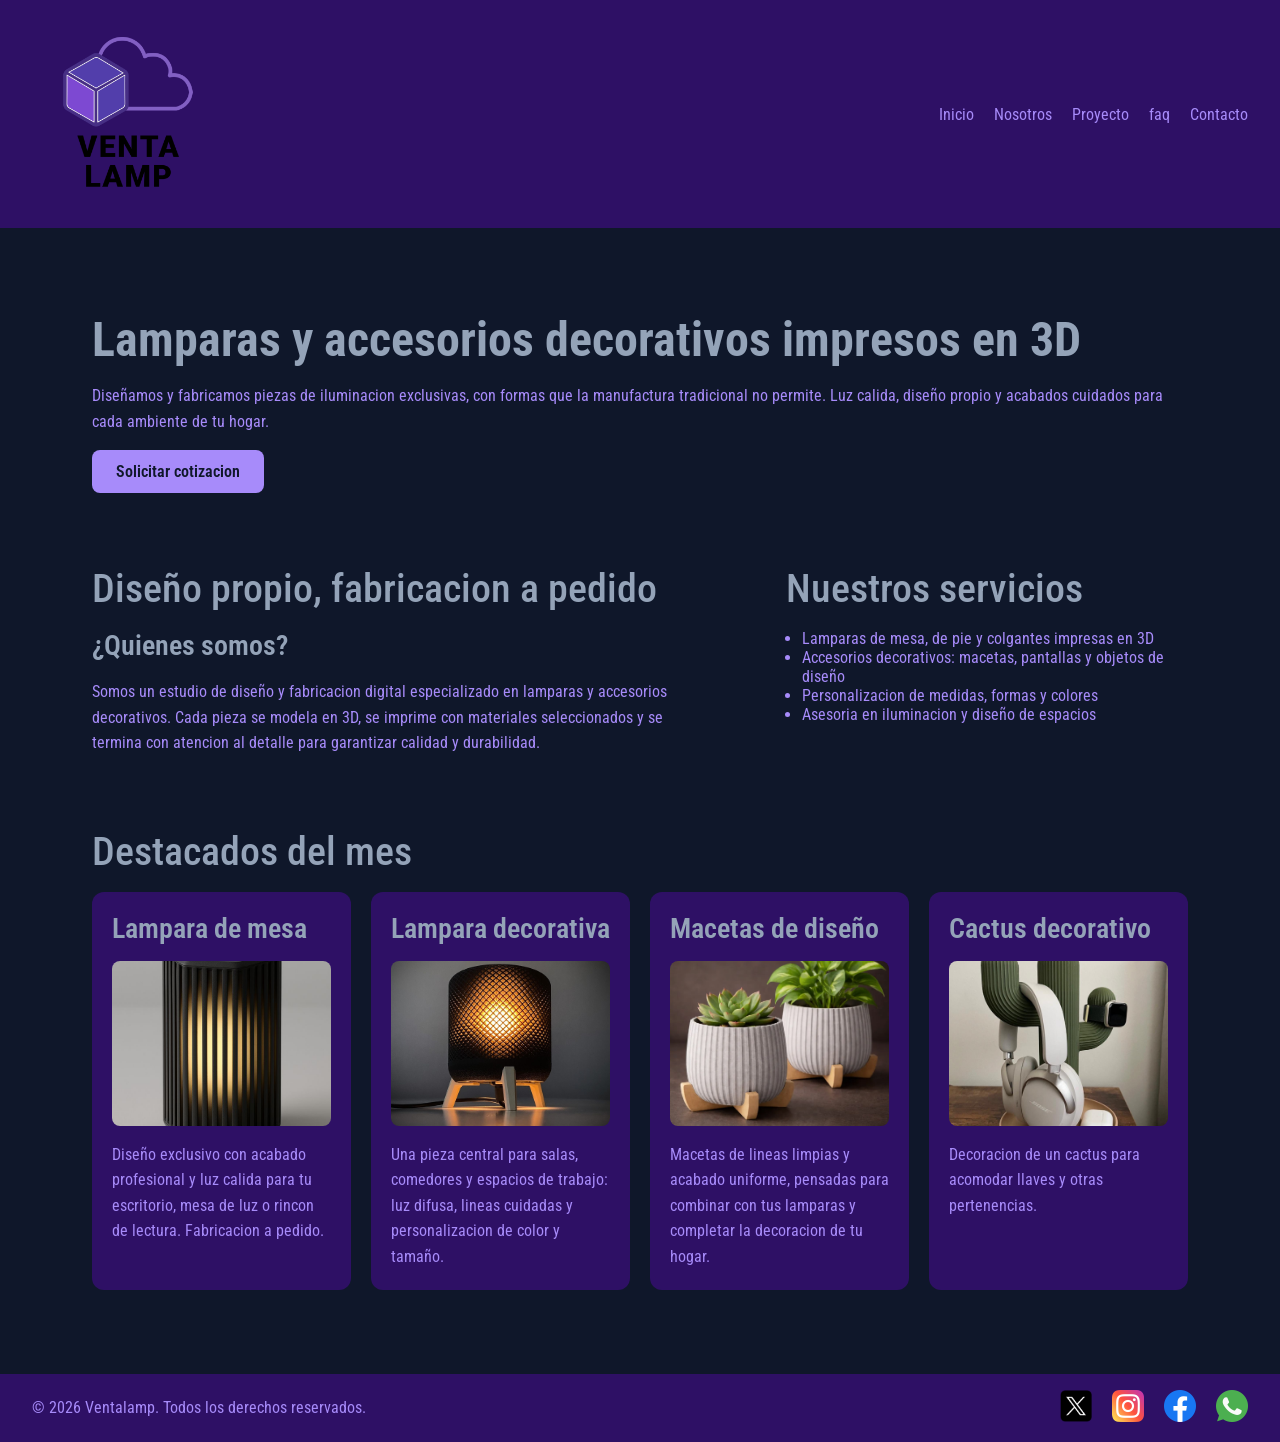
<file: index.html>
<!DOCTYPE html>
<html lang="es">
<head>
    <meta charset="UTF-8">
    <meta name="viewport" content="width=device-width, initial-scale=1.0">
    <title>Ventalamp | Lamparas y decoracion impresas en 3D</title>
    <link rel="icon" href="./assets/logos/iconopage.png" type="image/png">
    <link rel="stylesheet" href="./style/style.css">
</head>
<body>
    <header class="header">
        <a href="./index.html"><img src="./assets/logos/ventalamp-logo.png" alt="Logo Ventalamp" class="inicio"></a>
        <nav class="navbar">
            <ul>
                <li><a href="./index.html" aria-current="page">Inicio</a></li>
                <li><a href="./pages/sobremi.html">Nosotros</a></li>
                <li><a href="./pages/proyecto.html">Proyecto</a></li>
                <li><a href="./pages/faq.html">faq</a></li>
                <li><a href="./pages/contacto.html">Contacto</a></li>
            </ul>
        </nav>
    </header>

    <main class="home layout-index">
        <section class="sec-hero">
            <h1>Lamparas y accesorios decorativos impresos en 3D</h1>
            <p>Diseñamos y fabricamos piezas de iluminacion exclusivas, con formas que la manufactura tradicional no permite. Luz calida, diseño propio y acabados cuidados para cada ambiente de tu hogar.</p>
            <a class="btn" href="./pages/contacto.html">Solicitar cotizacion</a>
        </section>

        <section class="sec-quienes">
            <h2>Diseño propio, fabricacion a pedido</h2>
            <article>
                <h3>¿Quienes somos?</h3>
                <p>Somos un estudio de diseño y fabricacion digital especializado en lamparas y accesorios decorativos. Cada pieza se modela en 3D, se imprime con materiales seleccionados y se termina con atencion al detalle para garantizar calidad y durabilidad.</p>
            </article>
        </section>

        <section class="sec-servicios">
            <h2>Nuestros servicios</h2>
            <ul>
                <li>Lamparas de mesa, de pie y colgantes impresas en 3D</li>
                <li>Accesorios decorativos: macetas, pantallas y objetos de diseño</li>
                <li>Personalizacion de medidas, formas y colores</li>
                <li>Asesoria en iluminacion y diseño de espacios</li>
            </ul>
        </section>

        <section class="sec-destacados">
            <h2>Destacados del mes</h2>
            <div class="cards">
                <article class="card">
                    <h3>Lampara de mesa</h3>
                    <figure>
                        <img src="./assets/productos/lamp1.jpg" alt="Lampara destacada del mes 1" class="reff">
                        <p>Diseño exclusivo con acabado profesional y luz calida para tu escritorio, mesa de luz o rincon de lectura. Fabricacion a pedido.</p>
                    </figure>
                </article>

                <article class="card">
                    <h3>Lampara decorativa</h3>
                    <figure>
                        <img src="./assets/productos/lampara2.jpg" alt="Lampara destacada del mes 2" class="reff">
                        <p>Una pieza central para salas, comedores y espacios de trabajo: luz difusa, lineas cuidadas y personalizacion de color y tamaño.</p>
                    </figure>
                </article>

                <article class="card">
                    <h3>Macetas de diseño</h3>
                    <figure>
                        <img src="./assets/productos/macetas1.jpg" alt="Macetas decorativas destacadas del mes" class="reff">
                        <p>Macetas de lineas limpias y acabado uniforme, pensadas para combinar con tus lamparas y completar la decoracion de tu hogar.</p>
                    </figure>
                </article>

                <article class="card">
                    <h3>Cactus decorativo</h3>
                    <figure>
                        <img src="./assets/productos/decocactus.jpg" alt="Decoracion de cactus" class="reff">
                        <p>Decoracion de un cactus para acomodar llaves y otras pertenencias.</p>
                    </figure>
                </article>
            </div>
        </section>
    </main>

    <footer>
        <p>&copy; 2026 Ventalamp. Todos los derechos reservados.</p>
        <ul>
            <li><a href="https://x.com" target="_blank" rel="noopener noreferrer"><img src="./assets/logos/x.png" alt="Ventalamp en X" class="rrss"></a></li>
            <li><a href="https://instagram.com" target="_blank" rel="noopener noreferrer"><img src="./assets/logos/instagram.png" alt="Ventalamp en Instagram" class="rrss"></a></li>
            <li><a href="https://facebook.com" target="_blank" rel="noopener noreferrer"><img src="./assets/logos/facebook.png" alt="Ventalamp en Facebook" class="rrss"></a></li>
            <li><a href="https://whatsapp.com" target="_blank" rel="noopener noreferrer"><img src="./assets/logos/whatsapp.png" alt="Ventalamp en WhatsApp" class="rrss"></a></li>
        </ul>
    </footer>
</body>
</html>
</file>
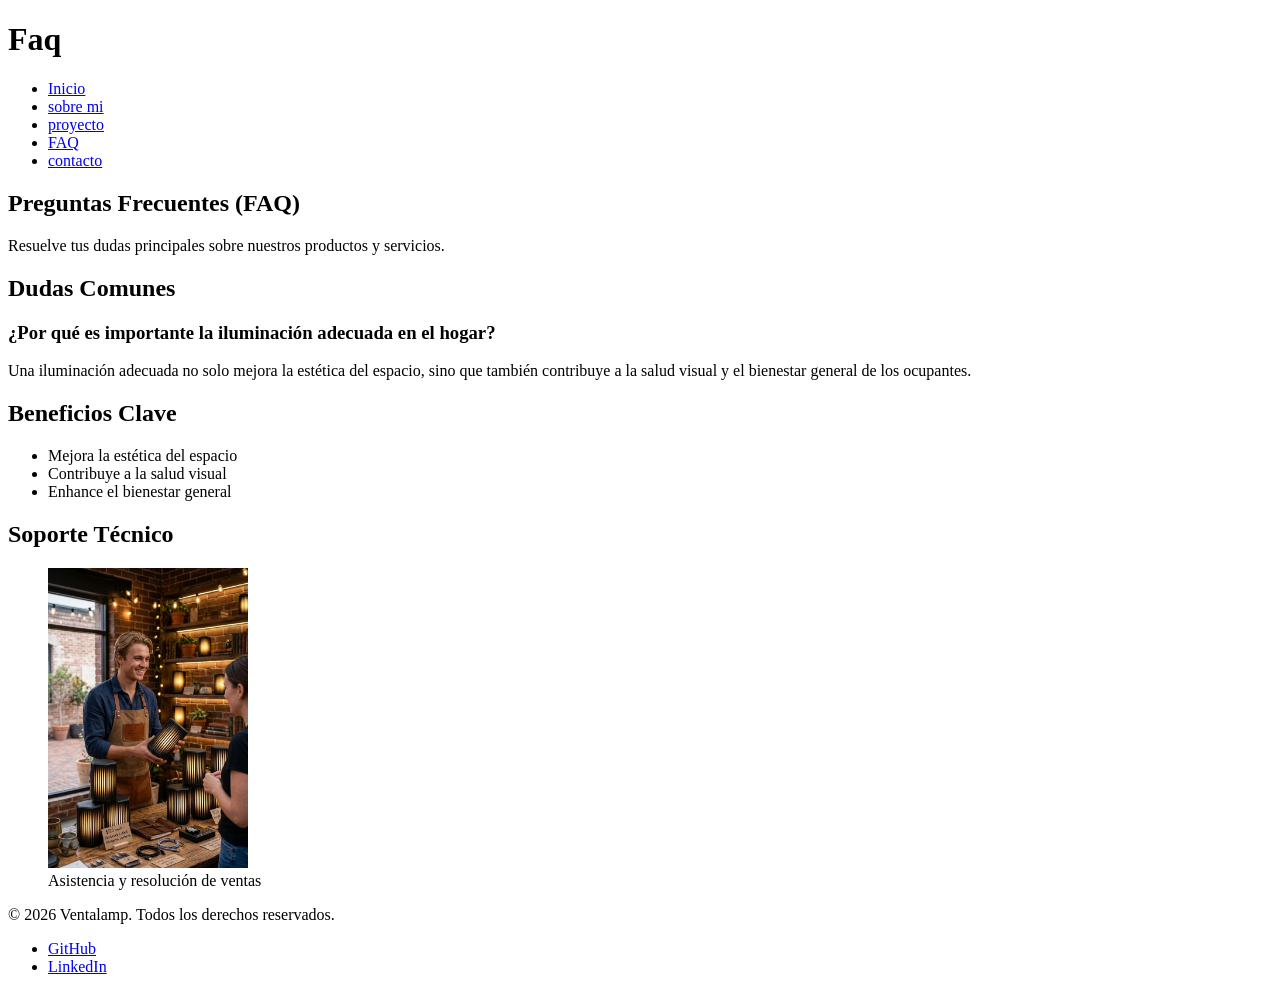
<file: page/FAQ.html>
<!DOCTYPE html>
<html lang="en">
<head>
    <meta charset="UTF-8">
    <meta name="viewport" content="width=device-width, initial-scale=1.0">
    <title>ventalamp - FAQ</title>
</head>
    <body>
        <header>
            <h1>Faq</h1>
        </header>
        <nav>
                <ul>
                    <li><a href="../index.html">Inicio</a></li>
                    <li>
                        <a href="./sobremi.html">sobre mi</a>
                    </li>
                    <li>
                        <a href="./proyecto.html">proyecto</a>
                    </li>
                    <li>
                        <a href="./FAQ.html">FAQ</a>
                    </li>
                    <li>
                        <a href="./contacto.html">contacto</a>
                    </li>
                </ul>
            </nav>
            <main>
                    <section>
                        <h1>
                            Preguntas Frecuentes (FAQ)
                        </h1>
                        <p>Resuelve tus dudas principales sobre nuestros productos y servicios.</p>
                    </section>

                    <section>
                        <h2>
                            Dudas Comunes
                        </h2>
                        <article>
                            <h3>
                                ¿Por qué es importante la iluminación adecuada en el hogar?
                            </h3>
                            <p>Una iluminación adecuada no solo mejora la estética del espacio, sino que también contribuye a la salud visual y el bienestar general de los ocupantes.</p>
                        </article>
                    </section>

                    <section>
                        <h2>
                            Beneficios Clave
                        </h2>
                        <ul>
                            <li>Mejora la estética del espacio</li>
                            <li>Contribuye a la salud visual</li>
                            <li>Enhance el bienestar general</li>
                        </ul>
                    </section>

                    <section>
                        <h2>
                            Soporte Técnico
                        </h2>
                        <figure>
                            <img src="../assets/FAQ.jpg" alt="Personal de soporte técnico asistiendo a un cliente con una lámpara" width="200" height="300">
                            <figcaption>Asistencia y resolución de ventas</figcaption>
                        </figure>
                    </section>
                </main>

        <footer>
            <p>&copy; 2026 Ventalamp. Todos los derechos reservados.</p>
            <ul>
                <li><a href="https://github.com" target="_blank" rel="noopener">GitHub</a></li>
                <li><a href="https://linkedin.com" target="_blank" rel="noopener">LinkedIn</a></li>
            </ul>
        </footer>
    </body>
</html>
</file>
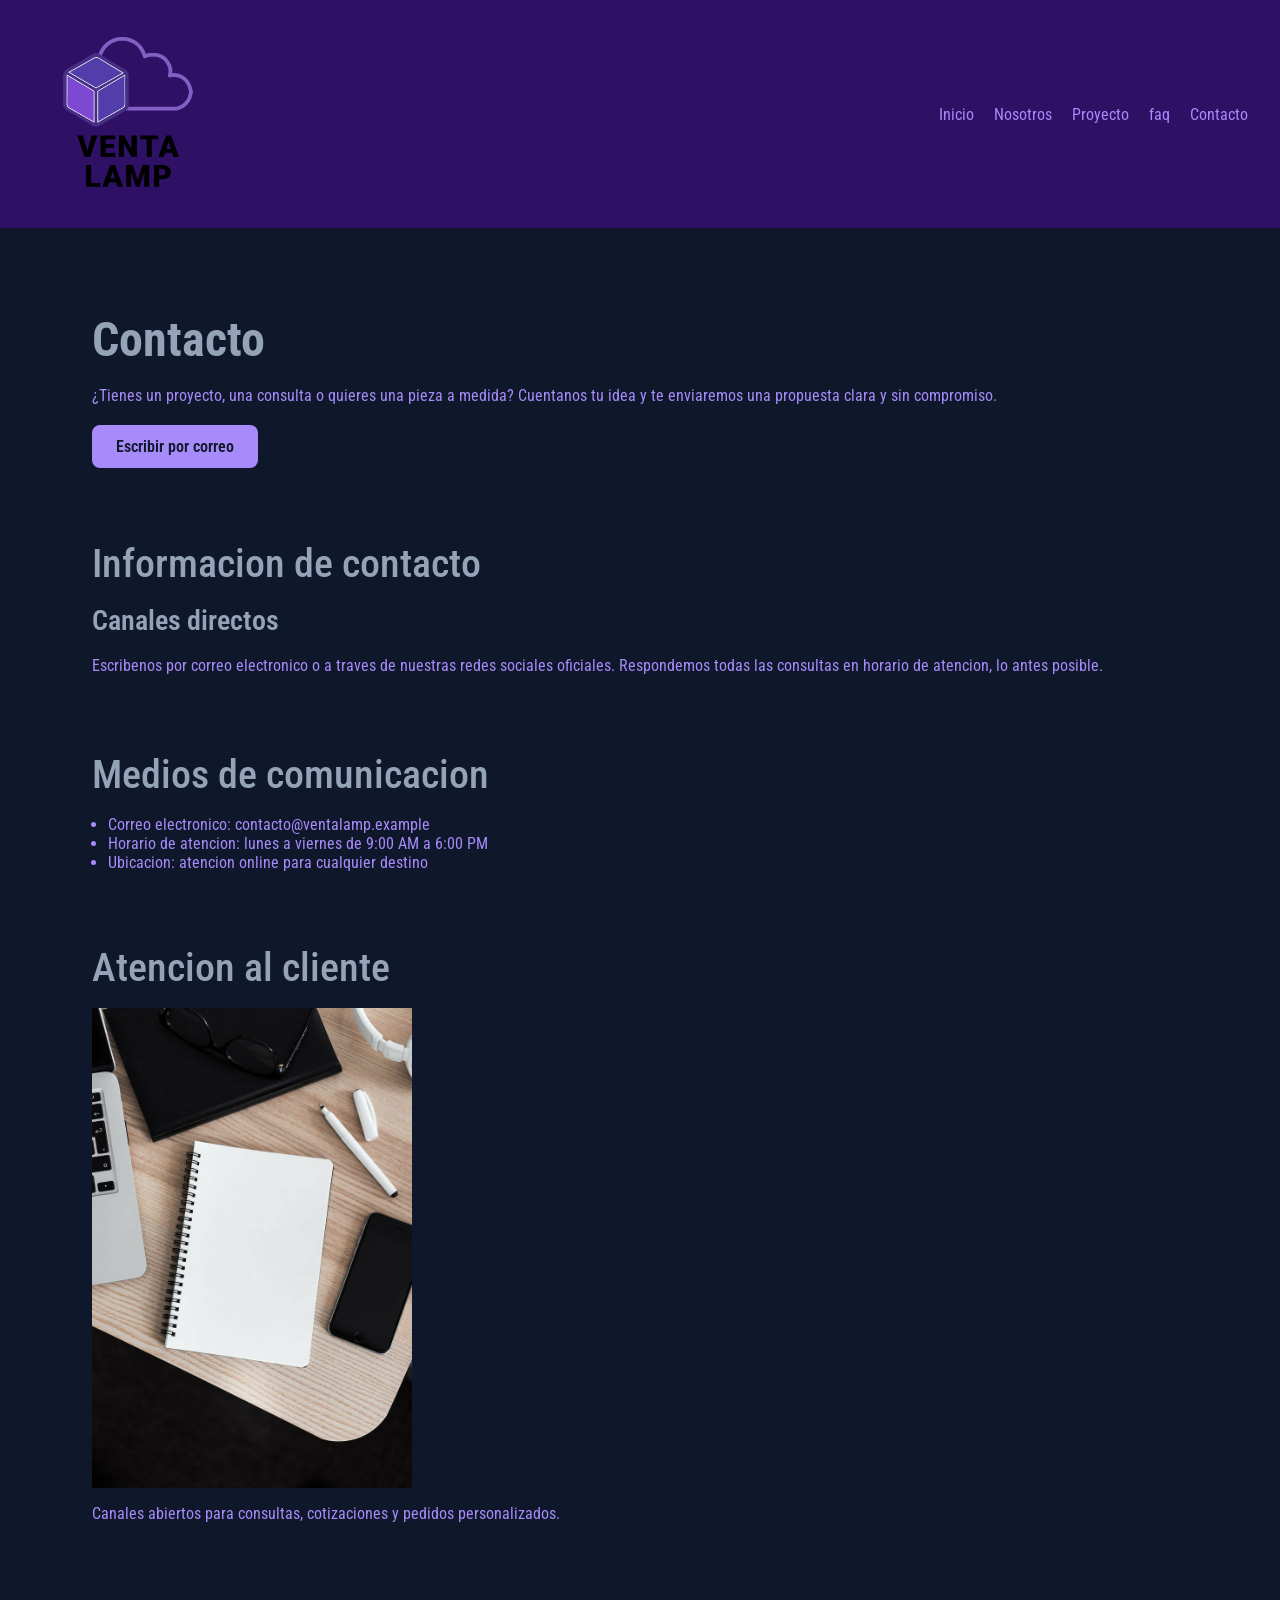
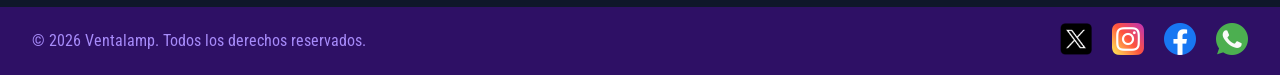
<file: pages/contacto.html>
<!DOCTYPE html>
<html lang="es">
<head>
    <meta charset="UTF-8">
    <meta name="viewport" content="width=device-width, initial-scale=1.0">
    <title>Ventalamp - Contacto</title>
    <link rel="icon" href="../assets/logos/iconopage.png" type="image/png">
    <link rel="stylesheet" href="../style/style.css">
</head>
<body>
    <header class="header">
        <a href="../index.html"><img src="../assets/logos/ventalamp-logo.png" alt="Logo Ventalamp" class="inicio"></a>
        <nav class="navbar">
            <ul>
                <li><a href="../index.html">Inicio</a></li>
                <li><a href="./sobremi.html">Nosotros</a></li>
                <li><a href="./proyecto.html">Proyecto</a></li>
                <li><a href="./faq.html">faq</a></li>
                <li><a href="./contacto.html" aria-current="page">Contacto</a></li>
            </ul>
        </nav>
    </header>

    <main class="home">
        <section>
            <h1>Contacto</h1>
            <p>¿Tienes un proyecto, una consulta o quieres una pieza a medida? Cuentanos tu idea y te enviaremos una propuesta clara y sin compromiso.</p>
            <a class="btn" href="mailto:contacto@ventalamp.example">Escribir por correo</a>
        </section>

        <section>
            <h2>Informacion de contacto</h2>
            <article>
                <h3>Canales directos</h3>
                <p>Escribenos por correo electronico o a traves de nuestras redes sociales oficiales. Respondemos todas las consultas en horario de atencion, lo antes posible.</p>
            </article>
        </section>

        <section>
            <h2>Medios de comunicacion</h2>
            <ul>
                <li>Correo electronico: contacto@ventalamp.example</li>
                <li>Horario de atencion: lunes a viernes de 9:00 AM a 6:00 PM</li>
                <li>Ubicacion: atencion online para cualquier destino</li>
            </ul>
        </section>

        <section>
            <h2>Atencion al cliente</h2>
            <figure>
                <img src="../assets/contacto.jpg" alt="Telefono movil y libreta de notas sobre un escritorio de madera listo para recibir mensajes" class="reff">
                <figcaption>Canales abiertos para consultas, cotizaciones y pedidos personalizados.</figcaption>
            </figure>
        </section>
    </main>

    <footer>
        <p>&copy; 2026 Ventalamp. Todos los derechos reservados.</p>
        <ul>
            <li><a href="https://x.com" target="_blank" rel="noopener noreferrer"><img src="../assets/logos/x.png" alt="Ventalamp en X" class="rrss"></a></li>
            <li><a href="https://instagram.com" target="_blank" rel="noopener noreferrer"><img src="../assets/logos/instagram.png" alt="Ventalamp en Instagram" class="rrss"></a></li>
            <li><a href="https://facebook.com" target="_blank" rel="noopener noreferrer"><img src="../assets/logos/facebook.png" alt="Ventalamp en Facebook" class="rrss"></a></li>
            <li><a href="https://whatsapp.com" target="_blank" rel="noopener noreferrer"><img src="../assets/logos/whatsapp.png" alt="Ventalamp en WhatsApp" class="rrss"></a></li>
        </ul>
    </footer>
</body>
</html>
</file>
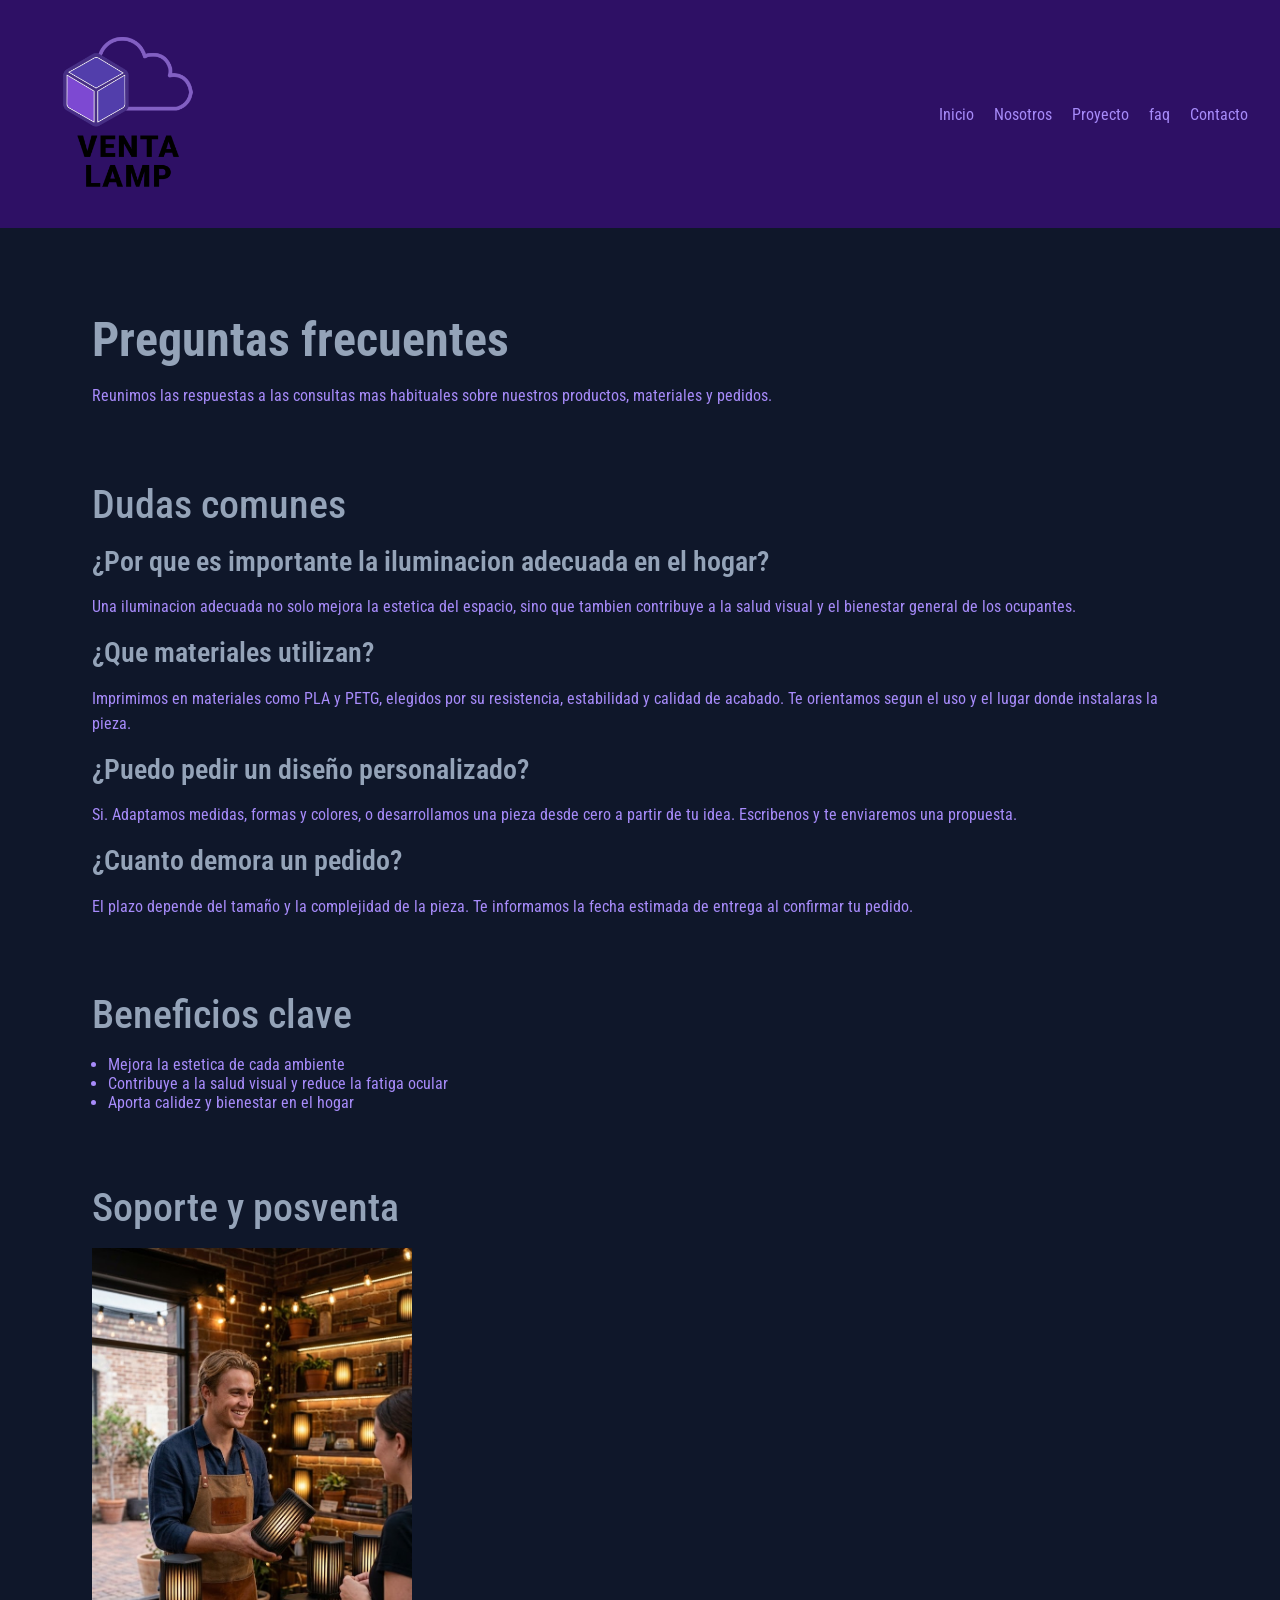
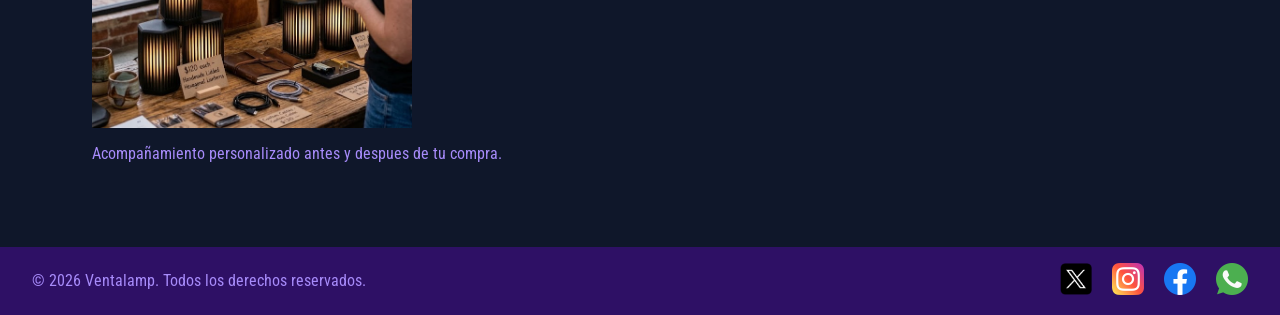
<file: pages/faq.html>
<!DOCTYPE html>
<html lang="es">
<head>
    <meta charset="UTF-8">
    <meta name="viewport" content="width=device-width, initial-scale=1.0">
    <title>Ventalamp - Preguntas frecuentes</title>
    <link rel="icon" href="../assets/logos/iconopage.png" type="image/png">
    <link rel="stylesheet" href="../style/style.css">
</head>
<body>
    <header class="header">
        <a href="../index.html"><img src="../assets/logos/ventalamp-logo.png" alt="Logo Ventalamp" class="inicio"></a>
        <nav class="navbar">
            <ul>
                <li><a href="../index.html">Inicio</a></li>
                <li><a href="./sobremi.html">Nosotros</a></li>
                <li><a href="./proyecto.html">Proyecto</a></li>
                <li><a href="./faq.html">faq</a></li>
                <li><a href="./contacto.html">Contacto</a></li>
            </ul>
        </nav>
    </header>

    <main class="home">
        <section>
            <h1>Preguntas frecuentes</h1>
            <p>Reunimos las respuestas a las consultas mas habituales sobre nuestros productos, materiales y pedidos.</p>
        </section>

        <section>
            <h2>Dudas comunes</h2>
            <article>
                <h3>¿Por que es importante la iluminacion adecuada en el hogar?</h3>
                <p>Una iluminacion adecuada no solo mejora la estetica del espacio, sino que tambien contribuye a la salud visual y el bienestar general de los ocupantes.</p>
            </article>
            <article>
                <h3>¿Que materiales utilizan?</h3>
                <p>Imprimimos en materiales como PLA y PETG, elegidos por su resistencia, estabilidad y calidad de acabado. Te orientamos segun el uso y el lugar donde instalaras la pieza.</p>
            </article>
            <article>
                <h3>¿Puedo pedir un diseño personalizado?</h3>
                <p>Si. Adaptamos medidas, formas y colores, o desarrollamos una pieza desde cero a partir de tu idea. Escribenos y te enviaremos una propuesta.</p>
            </article>
            <article>
                <h3>¿Cuanto demora un pedido?</h3>
                <p>El plazo depende del tamaño y la complejidad de la pieza. Te informamos la fecha estimada de entrega al confirmar tu pedido.</p>
            </article>
        </section>

        <section>
            <h2>Beneficios clave</h2>
            <ul>
                <li>Mejora la estetica de cada ambiente</li>
                <li>Contribuye a la salud visual y reduce la fatiga ocular</li>
                <li>Aporta calidez y bienestar en el hogar</li>
            </ul>
        </section>

        <section>
            <h2>Soporte y posventa</h2>
            <figure>
                <img src="../assets/facimagen.jpg" alt="Personal de soporte tecnico asistiendo a un cliente con una lampara" class="reff">
                <figcaption>Acompañamiento personalizado antes y despues de tu compra.</figcaption>
            </figure>
        </section>
    </main>

    <footer>
        <p>&copy; 2026 Ventalamp. Todos los derechos reservados.</p>
        <ul>
            <li><a href="https://x.com" target="_blank" rel="noopener noreferrer"><img src="../assets/logos/x.png" alt="Ventalamp en X" class="rrss"></a></li>
            <li><a href="https://instagram.com" target="_blank" rel="noopener noreferrer"><img src="../assets/logos/instagram.png" alt="Ventalamp en Instagram" class="rrss"></a></li>
            <li><a href="https://facebook.com" target="_blank" rel="noopener noreferrer"><img src="../assets/logos/facebook.png" alt="Ventalamp en Facebook" class="rrss"></a></li>
            <li><a href="https://whatsapp.com" target="_blank" rel="noopener noreferrer"><img src="../assets/logos/whatsapp.png" alt="Ventalamp en WhatsApp" class="rrss"></a></li>
        </ul>
    </footer>
</body>
</html>
</file>
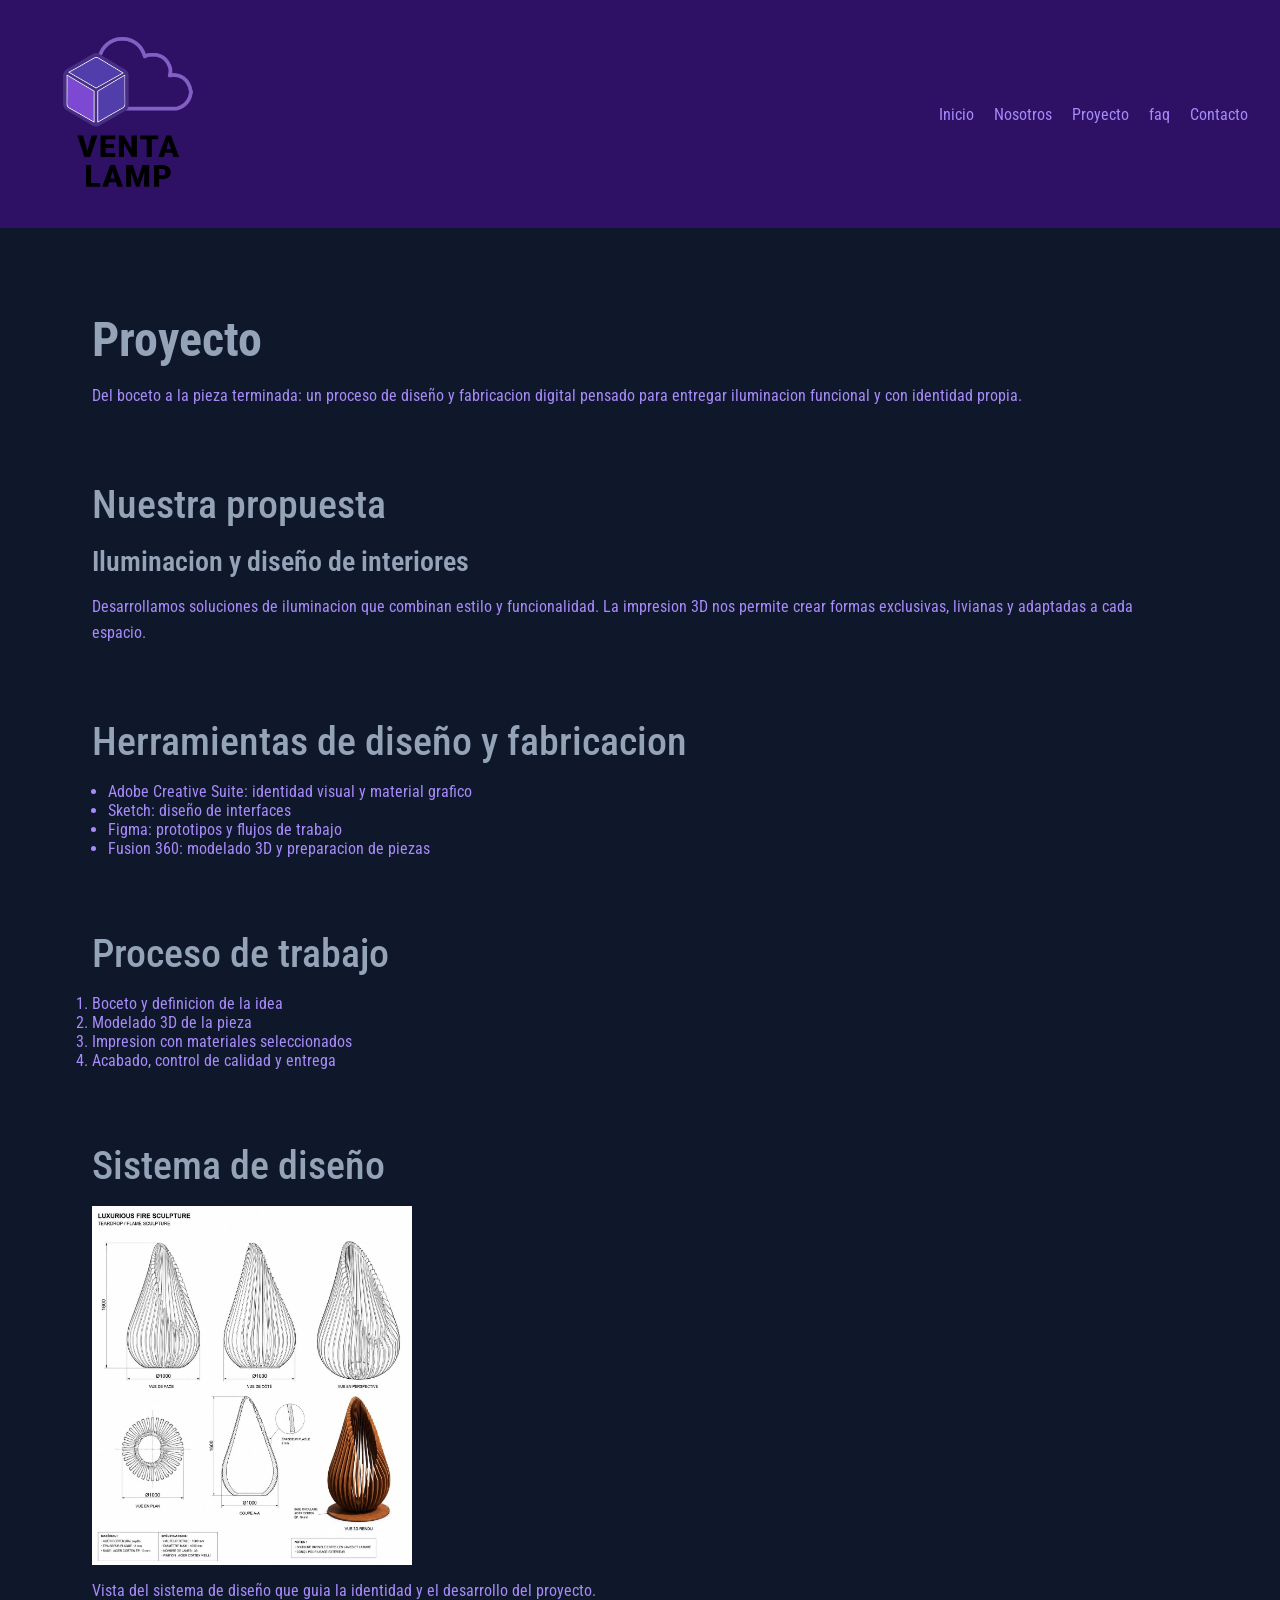
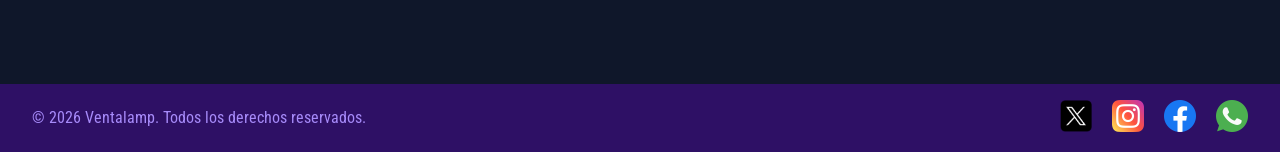
<file: pages/proyecto.html>
<!DOCTYPE html>
<html lang="es">
<head>
    <meta charset="UTF-8">
    <meta name="viewport" content="width=device-width, initial-scale=1.0">
    <title>Ventalamp - Proyecto</title>
    <link rel="icon" href="../assets/logos/iconopage.png" type="image/png">
    <link rel="stylesheet" href="../style/style.css">
</head>
<body>
    <header class="header">
        <a href="../index.html"><img src="../assets/logos/ventalamp-logo.png" alt="Logo Ventalamp" class="inicio"></a>
        <nav class="navbar">
            <ul>
                <li><a href="../index.html">Inicio</a></li>
                <li><a href="./sobremi.html">Nosotros</a></li>
                <li><a href="./proyecto.html" aria-current="page">Proyecto</a></li>
                <li><a href="./faq.html">faq</a></li>
                <li><a href="./contacto.html">Contacto</a></li>
            </ul>
        </nav>
    </header>

    <main class="home">
        <section>
            <h1>Proyecto</h1>
            <p>Del boceto a la pieza terminada: un proceso de diseño y fabricacion digital pensado para entregar iluminacion funcional y con identidad propia.</p>
        </section>

        <section>
            <h2>Nuestra propuesta</h2>
            <article>
                <h3>Iluminacion y diseño de interiores</h3>
                <p>Desarrollamos soluciones de iluminacion que combinan estilo y funcionalidad. La impresion 3D nos permite crear formas exclusivas, livianas y adaptadas a cada espacio.</p>
            </article>
        </section>

        <section>
            <h2>Herramientas de diseño y fabricacion</h2>
            <ul>
                <li>Adobe Creative Suite: identidad visual y material grafico</li>
                <li>Sketch: diseño de interfaces</li>
                <li>Figma: prototipos y flujos de trabajo</li>
                <li>Fusion 360: modelado 3D y preparacion de piezas</li>
            </ul>
        </section>

        <section>
            <h2>Proceso de trabajo</h2>
            <ol>
                <li>Boceto y definicion de la idea</li>
                <li>Modelado 3D de la pieza</li>
                <li>Impresion con materiales seleccionados</li>
                <li>Acabado, control de calidad y entrega</li>
            </ol>
        </section>

        <section>
            <h2>Sistema de diseño</h2>
            <figure>
                <img src="../assets/sistema.jpg" alt="Captura de pantalla del sistema de diseño" class="reff">
                <figcaption>Vista del sistema de diseño que guia la identidad y el desarrollo del proyecto.</figcaption>
            </figure>
        </section>
    </main>

    <footer>
        <p>&copy; 2026 Ventalamp. Todos los derechos reservados.</p>
        <ul>
            <li><a href="https://x.com" target="_blank" rel="noopener noreferrer"><img src="../assets/logos/x.png" alt="Ventalamp en X" class="rrss"></a></li>
            <li><a href="https://instagram.com" target="_blank" rel="noopener noreferrer"><img src="../assets/logos/instagram.png" alt="Ventalamp en Instagram" class="rrss"></a></li>
            <li><a href="https://facebook.com" target="_blank" rel="noopener noreferrer"><img src="../assets/logos/facebook.png" alt="Ventalamp en Facebook" class="rrss"></a></li>
            <li><a href="https://whatsapp.com" target="_blank" rel="noopener noreferrer"><img src="../assets/logos/whatsapp.png" alt="Ventalamp en WhatsApp" class="rrss"></a></li>
        </ul>
    </footer>
</body>
</html>
</file>
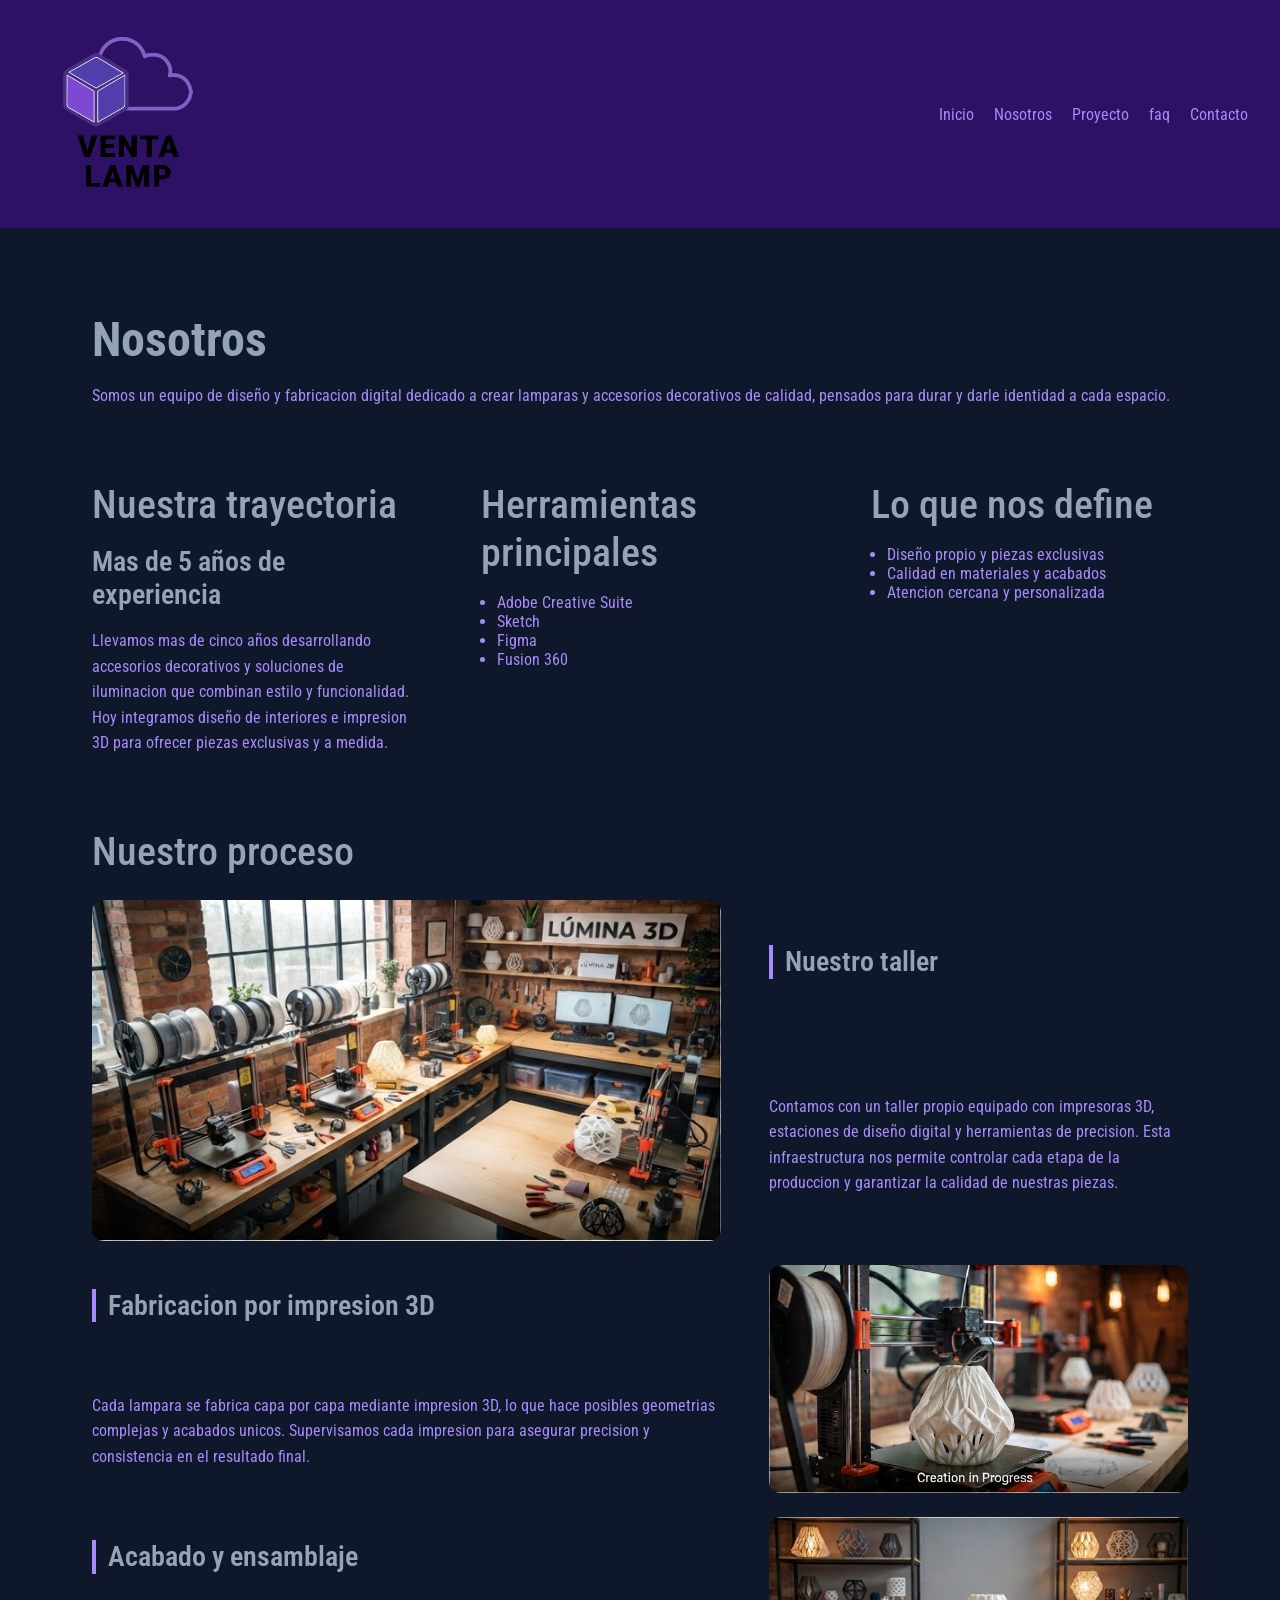
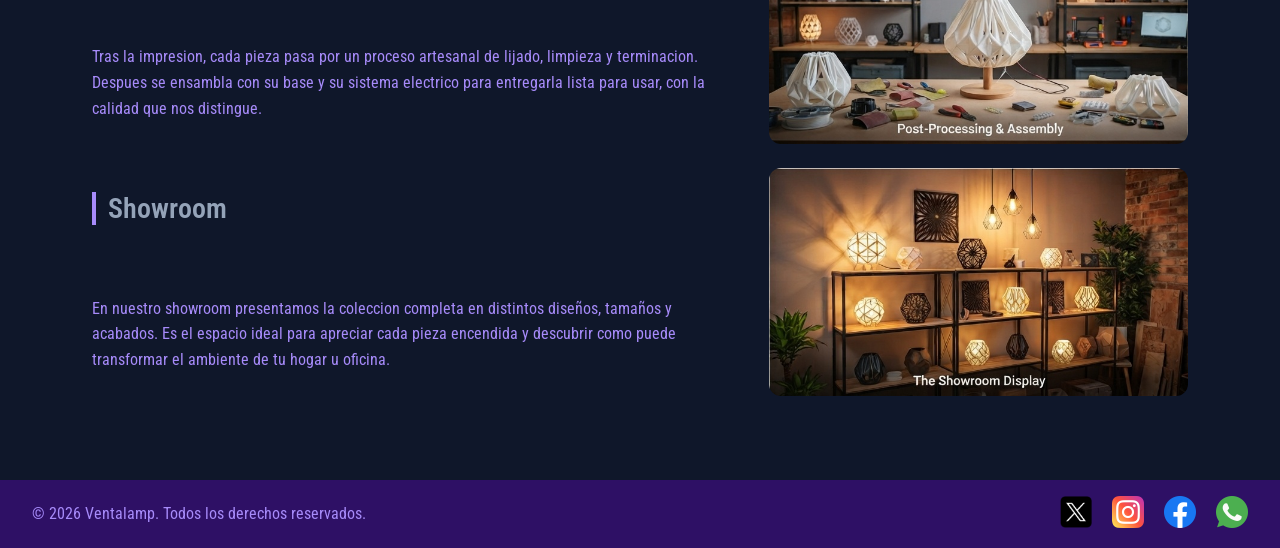
<file: pages/sobremi.html>
<!DOCTYPE html>
<html lang="es">
<head>
    <meta charset="UTF-8">
    <meta name="viewport" content="width=device-width, initial-scale=1.0">
    <title>Ventalamp - Nosotros</title>
    <link rel="icon" href="../assets/logos/iconopage.png" type="image/png">
    <link rel="stylesheet" href="../style/style.css">
</head>
<body>
    <header class="header">
        <a href="../index.html"><img src="../assets/logos/ventalamp-logo.png" alt="Logo Ventalamp" class="inicio"></a>
        <nav class="navbar">
            <ul>
                <li><a href="../index.html">Inicio</a></li>
                <li><a href="./sobremi.html" aria-current="page">Nosotros</a></li>
                <li><a href="./proyecto.html">Proyecto</a></li>
                <li><a href="./faq.html">faq</a></li>
                <li><a href="./contacto.html">Contacto</a></li>
            </ul>
        </nav>
    </header>

    <main class="home layout-nosotros">
        <section class="sec-intro">
            <h1>Nosotros</h1>
            <p>Somos un equipo de diseño y fabricacion digital dedicado a crear lamparas y accesorios decorativos de calidad, pensados para durar y darle identidad a cada espacio.</p>
        </section>

        <section class="sec-tray">
            <h2>Nuestra trayectoria</h2>
            <article>
                <h3>Mas de 5 años de experiencia</h3>
                <p>Llevamos mas de cinco años desarrollando accesorios decorativos y soluciones de iluminacion que combinan estilo y funcionalidad. Hoy integramos diseño de interiores e impresion 3D para ofrecer piezas exclusivas y a medida.</p>
            </article>
        </section>

        <section class="sec-herr">
            <h2>Herramientas principales</h2>
            <ul>
                <li>Adobe Creative Suite</li>
                <li>Sketch</li>
                <li>Figma</li>
                <li>Fusion 360</li>
            </ul>
        </section>

        <section class="sec-define">
            <h2>Lo que nos define</h2>
            <ul>
                <li>Diseño propio y piezas exclusivas</li>
                <li>Calidad en materiales y acabados</li>
                <li>Atencion cercana y personalizada</li>
            </ul>
        </section>

        <section class="sec-proceso grid-text">
            <h2 class="h-destacadas">Nuestro proceso</h2>

            <h3 class="h-producto1">Nuestro taller</h3>
            <img src="../assets/nosotros/taller.jpg" alt="Taller de Ventalamp con impresoras 3D, bobinas de filamento y estaciones de diseño" class="reff img-prod1">
            <p class="p-prod1">Contamos con un taller propio equipado con impresoras 3D, estaciones de diseño digital y herramientas de precision. Esta infraestructura nos permite controlar cada etapa de la produccion y garantizar la calidad de nuestras piezas.</p>

            <h3 class="h-producto2">Fabricacion por impresion 3D</h3>
            <img src="../assets/nosotros/creacion-en-progreso.jpg" alt="Impresion 3D de una lampara de diseño geometrico en proceso" class="reff img-prod2">
            <p class="p-prod2">Cada lampara se fabrica capa por capa mediante impresion 3D, lo que hace posibles geometrias complejas y acabados unicos. Supervisamos cada impresion para asegurar precision y consistencia en el resultado final.</p>

            <h3 class="h-producto3">Acabado y ensamblaje</h3>
            <img src="../assets/nosotros/postprocesado-ensamblaje.jpg" alt="Mesa de trabajo con lamparas en etapa de lijado, terminacion y ensamblaje" class="reff img-prod3">
            <p class="p-prod3">Tras la impresion, cada pieza pasa por un proceso artesanal de lijado, limpieza y terminacion. Despues se ensambla con su base y su sistema electrico para entregarla lista para usar, con la calidad que nos distingue.</p>

            <h3 class="h-producto4">Showroom</h3>
            <img src="../assets/nosotros/showroom.jpg" alt="Showroom de Ventalamp con lamparas de diseño exhibidas en estanterias" class="reff img-prod4">
            <p class="p-prod4">En nuestro showroom presentamos la coleccion completa en distintos diseños, tamaños y acabados. Es el espacio ideal para apreciar cada pieza encendida y descubrir como puede transformar el ambiente de tu hogar u oficina.</p>
        </section>
    </main>

    <footer>
        <p>&copy; 2026 Ventalamp. Todos los derechos reservados.</p>
        <ul>
            <li><a href="https://x.com" target="_blank" rel="noopener noreferrer"><img src="../assets/logos/x.png" alt="Ventalamp en X" class="rrss"></a></li>
            <li><a href="https://instagram.com" target="_blank" rel="noopener noreferrer"><img src="../assets/logos/instagram.png" alt="Ventalamp en Instagram" class="rrss"></a></li>
            <li><a href="https://facebook.com" target="_blank" rel="noopener noreferrer"><img src="../assets/logos/facebook.png" alt="Ventalamp en Facebook" class="rrss"></a></li>
            <li><a href="https://whatsapp.com" target="_blank" rel="noopener noreferrer"><img src="../assets/logos/whatsapp.png" alt="Ventalamp en WhatsApp" class="rrss"></a></li>
        </ul>
    </footer>
</body>
</html>
</file>
<file: style/style.css>
/* Importacion de fuentes desde Google Fonts */
@import url('https://fonts.googleapis.com/css2?family=Roboto+Condensed:ital,wght@0,100..900;1,100..900&display=swap');

/* 1. REGLA GLOBAL */
* {
    margin: 0;
    padding: 0;
    box-sizing: border-box;
}

/* 2. PALETA DE COLORES Y VARIABLES */
:root {
    --font-ppal: "Roboto Condensed", sans-serif;
    --font-sec: "Roboto Condensed", sans-serif;
    --text: #94A3B8;
    --bg-ppal: #0F172A;
    --bg-sec: #2E1065;
    --accent: #A78BFA;
}

/* 3. ESTILOS GLOBALES Y FONDO */
body {
    background-color: var(--bg-ppal);
}

/* 4. HEADER Y NAVBAR */
.header {
    background-color: var(--bg-sec);
    padding: 1rem 2rem;
    display: flex;
    justify-content: space-between;
    align-items: center;
    flex-wrap: wrap;
    gap: 20px;
}

.navbar ul {
    display: flex;
    flex-wrap: wrap;
    align-items: center;
    gap: 20px;
    list-style: none;
}

a {
    color: var(--text);
    text-decoration: none;
}

.navbar a:hover, .navbar a:focus-visible { 
    color: var(--text); }

.navbar a{
    color: var(--accent);
}

/* 5. TIPOGRAFIA*/
h1, h2, h3, h4, h5, h6 {
    font-family: var(--font-ppal);
    color: var(--text);
}

h1 {
    font-weight: 700;
    font-size: clamp(2rem, 1.5rem + 2vw, 3rem);
    line-height: 1.15;
}

h2 {
    font-weight: 500;
    font-size: clamp(1.75rem, 1.4rem + 1.5vw, 2.5rem);
    line-height: 1.2;
}

h3 {
    font-weight: 600;
    font-size: clamp(1.25rem, 1rem + 1vw, 1.75rem);
    line-height: 1.2;
}

p, ul, ol, figcaption {
    font-family: var(--font-sec);
    color: var(--accent);
    font-size: 1rem;
    font-weight: 400;
}

p {
    line-height: 1.6;
}

/* 6. CONTENIDO PRINCIPAL */
.home {
    display: flex;
    flex-direction: column;
    gap: 1.5rem;
    padding: 1rem;
    width: 100%;
    max-width: 75rem;
    margin: 2rem auto;
}

.home section {
    display: flex;
    flex-direction: column;
    gap: 1rem;
    padding: 20px;
    min-width: 0;
}

.home article {
    display: flex;
    flex-direction: column;
    gap: 1rem;
}

.home ul {
    padding-left: 1rem;
}

figure {
    display: flex;
    flex-direction: column;
    gap: 1rem;
}

/* 7. IMAGENES */
.inicio {
    width: 12rem;
    max-width: 100%;
    height: auto;
}

.rrss {
    width: 2rem;
    height: auto;
}

.reff {
    width: 100%;
    max-width: 20rem;
    height: auto;
}

/* 8. TARJETAS*/
.cards {
    display: grid;
    grid-template-columns: 1fr;
    gap: 1.25rem;
}

.card {
    background-color: var(--bg-sec);
    border-radius: 12px;
    padding: 20px;
    display: flex;
    flex-direction: column;
    gap: 0.75rem;
}

.cards .reff {
    max-width: 100%;
    aspect-ratio: 4 / 3;
    object-fit: cover;
    border-radius: 8px;
}

/* 9. FOOTER */
footer {
    background-color: var(--bg-sec);
    padding: 1rem 2rem;
    display: flex;
    justify-content: space-between;
    align-items: center;
    flex-wrap: wrap;
    gap: 20px;
}

footer ul {
    display: flex;
    align-items: center;
    gap: 20px;
    list-style: none;
}

/* 10. BOTON DE LLAMADA A LA ACCION */
.btn {
    display: inline-block;
    align-self: flex-start;
    background-color: var(--accent);
    color: var(--bg-ppal);
    font-family: var(--font-sec);
    font-weight: 600;
    padding: 0.75rem 1.5rem;
    border-radius: 8px;
}

.btn:hover,
.btn:focus-visible {
    background-color: var(--text);
    color: var(--bg-ppal);
}

/* 11. GRID DE LAS PAGINAS */

.home.layout-index {
    display: grid;
    grid-template-columns: 1fr;
    grid-template-areas:
        "hero"
        "quienes"
        "servicios"
        "destacados";
}

.sec-hero       { grid-area: hero; }
.sec-quienes    { grid-area: quienes; }
.sec-servicios  { grid-area: servicios; }
.sec-destacados { grid-area: destacados; }

.home.layout-nosotros {
    display: grid;
    grid-template-columns: 1fr;
    grid-template-areas:
        "intro"
        "tray"
        "herr"
        "define"
        "proceso";
}

.sec-intro   { grid-area: intro; }
.sec-tray    { grid-area: tray; }
.sec-herr    { grid-area: herr; }
.sec-define  { grid-area: define; }
.sec-proceso { grid-area: proceso; }

/* 12. SECCION MOBILE*/
.home .grid-text {
    display: grid;
    grid-template-columns: 1fr;
    gap: 1rem;
    grid-template-areas:
        "subdes"
        "sub1" "img1" "p1"
        "sub2" "img2" "p2"
        "sub3" "img3" "p3"
        "sub4" "img4" "p4";
}

.h-destacadas { grid-area: subdes; }

.h-producto1 { grid-area: sub1; }
.img-prod1   { grid-area: img1; }
.p-prod1     { grid-area: p1; }

.h-producto2 { grid-area: sub2; }
.img-prod2   { grid-area: img2; }
.p-prod2     { grid-area: p2; }

.h-producto3 { grid-area: sub3; }
.img-prod3   { grid-area: img3; }
.p-prod3     { grid-area: p3; }

.h-producto4 { grid-area: sub4; }
.img-prod4   { grid-area: img4; }
.p-prod4     { grid-area: p4; }

.grid-text h3 {
    padding-left: 0.75rem;
    border-left: 4px solid var(--accent);
}

.grid-text .reff {
    max-width: 100%;
    aspect-ratio: 700 / 380;
    object-fit: cover;
    border-radius: 12px;
}

/*13. TABLET */
@media (min-width: 768px) {
    .home {
        padding: 2rem;
        gap: 2rem;
    }

    .home.layout-index {
        grid-template-columns: 1fr 1fr;
        grid-template-areas:
            "hero hero"
            "quienes servicios"
            "destacados destacados";
    }

    .cards {
        grid-template-columns: repeat(2, 1fr);
    }

    .home .grid-text {
        grid-template-columns: 1fr 1fr;
        gap: 1.5rem;
        grid-template-areas:
            "subdes subdes"
            "sub1   sub2"
            "img1   img2"
            "p1     p2"
            "sub3   sub4"
            "img3   img4"
            "p3     p4";
    }
}

/*14. DESKTOP*/
@media (min-width: 1024px) {
    .home.layout-index {
        grid-template-columns: 3fr 2fr;
    }

    .cards {
        grid-template-columns: repeat(4, 1fr);
    }

    .home.layout-nosotros {
        grid-template-columns: repeat(3, 1fr);
        grid-template-areas:
            "intro   intro  intro"
            "tray    herr   define"
            "proceso proceso proceso";
    }

    .home .grid-text {
        grid-template-columns: 3fr 2fr;
        gap: 1.5rem 3rem;
        align-items: center;
        grid-template-areas:
            "subdes subdes"
            "img1   sub1"
            "img1   p1"
            "sub2   img2"
            "p2     img2"
            "sub3   img3"
            "p3     img3"
            "sub4   img4"
            "p4     img4";
    }
}
</file>
